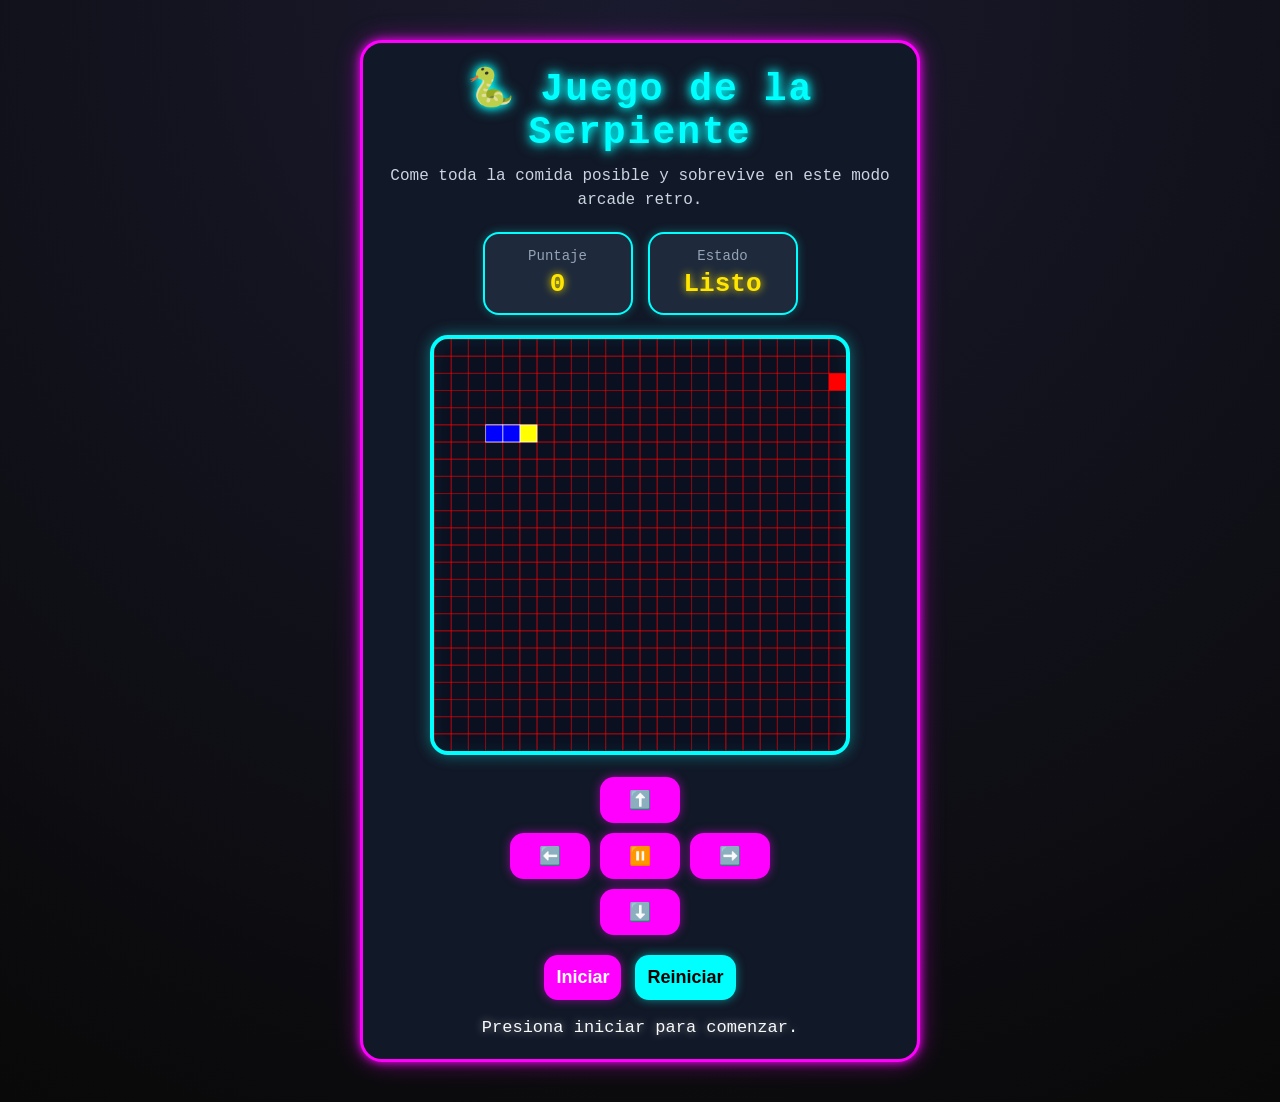
<file: juegoSerpiente/index.html>
<!DOCTYPE html>
<html lang="es">
<head>
  <meta charset="UTF-8" />
  <meta name="viewport" content="width=device-width, initial-scale=1.0" />
  <title>Juego de la Serpiente - Taller</title>
   <link rel="stylesheet" href="serpiente.css">
</head>
<body onload="dibujarTodo()">
  <main class="contenedor-juego">
    <h1>🐍 Juego de la Serpiente</h1>
    <p class="descripcion">
      Come toda la comida posible y sobrevive en este modo arcade retro.
    </p>

    <section class="panel-info">
      <div class="tarjeta-info">
        <span>Puntaje</span>
        <strong id="puntaje">0</strong>
      </div>
      <div class="tarjeta-info">
        <span>Estado</span>
        <strong id="estado">Listo</strong>
      </div>
    </section>

    <canvas id="canvasJuego" width="600" height="600"></canvas>

    <section class="controles">
      <button class="vacio">-</button>
      <button onclick="cambiarDireccion('arriba')">⬆️</button>
      <button class="vacio">-</button>

      <button onclick="cambiarDireccion('izquierda')">⬅️</button>
      <button onclick="pausarJuego()">⏸️</button>
      <button onclick="cambiarDireccion('derecha')">➡️</button>

      <button class="vacio">-</button>
      <button onclick="cambiarDireccion('abajo')">⬇️</button>
      <button class="vacio">-</button>
    </section>

    <section class="acciones">
      <button onclick="iniciarJuego()">Iniciar</button>
      <button class="secundario" onclick="reiniciarJuego()">Reiniciar</button>
    </section>

    <p id="mensaje" class="mensaje">Presiona iniciar para comenzar.</p>
  </main>

  <script src="serpiente.js"></script>
</body>
</html>
</file>
<file: juegoSerpiente/serpiente.css>
*{
    margin:0;
    padding:0;
    box-sizing:border-box;
}

body{
    min-height:100vh;

    display:flex;

    justify-content:center;

    align-items:flex-start;

    padding:20px;

    font-family:'Courier New', monospace;

    background:
    radial-gradient(circle at top, #1a1a2e, #090909);

    overflow-x:hidden;
}

/* CONTENEDOR */

.contenedor-juego{
    margin-top:20px;
    margin-bottom:20px;
    width:100%;
    max-width:560px;

    padding:22px;

    border-radius:22px;

    background:#111827;

    border:3px solid #ff00ff;

    box-shadow:
    0 0 10px #ff00ff,
    0 0 25px rgba(255,0,255,0.4);

    text-align:center;
}

/* TITULO */

h1{

    font-size:38px;

    margin-bottom:10px;

    color:#00ffff;

    letter-spacing:2px;

    text-shadow:
    0 0 8px #00ffff,
    0 0 15px #00ffff;
}

/* DESCRIPCION */

.descripcion{

    color:#cbd5e1;

    margin-bottom:20px;

    font-size:16px;

    line-height:1.5;
}

/* PANEL */

.panel-info{

    display:flex;

    justify-content:center;

    gap:15px;

    flex-wrap:wrap;

    margin-bottom:20px;
}

.tarjeta-info{

    background:#1e293b;

    border:2px solid #00ffff;

    border-radius:16px;

    padding:14px 20px;

    min-width:150px;

    box-shadow:0 0 10px rgba(0,255,255,0.3);
}

.tarjeta-info span{

    display:block;

    color:#94a3b8;

    margin-bottom:5px;

    font-size:14px;
}

.tarjeta-info strong{

    color:#ffe600;

    font-size:26px;

    text-shadow:0 0 8px #ffe600;
}

/* CANVAS */

canvas{

    width:100%;

    max-width:420px;

    aspect-ratio:1/1;

    display:block;

    margin:auto;

    background:#0b1020;

    border:4px solid #00ffff;

    border-radius:18px;

    box-shadow:
    0 0 15px rgba(0,255,255,0.4),
    inset 0 0 20px rgba(0,255,255,0.08);
}

/* CONTROLES */

.controles{

    display:grid;

    grid-template-columns:repeat(3,80px);

    gap:10px;

    justify-content:center;

    margin-top:22px;

    margin-bottom:20px;
}

button{

    border:none;

    border-radius:14px;

    padding:12px;

    font-size:18px;

    font-weight:bold;

    cursor:pointer;

    transition:0.2s;

    background:#ff00ff;

    color:white;

    box-shadow:0 0 10px rgba(255,0,255,0.5);
}

button:hover{

    transform:scale(1.08);

    background:#00ffff;

    color:black;

    box-shadow:
    0 0 10px #00ffff,
    0 0 20px #00ffff;
}

button:active{
    transform:scale(0.95);
}

.vacio{
    visibility:hidden;
}

/* BOTONES ABAJO */

.acciones{

    display:flex;

    justify-content:center;

    gap:14px;

    flex-wrap:wrap;
}

.secundario{

    background:#00ffff;

    color:black;

    box-shadow:0 0 10px rgba(0,255,255,0.5);
}

.secundario:hover{

    background:#ffe600;

    color:black;
}

/* MENSAJE */

.mensaje{

    margin-top:18px;

    color:#f8fafc;

    font-size:17px;

    text-shadow:0 0 8px rgba(255,255,255,0.5);
}

/* RESPONSIVE */

@media(max-width:700px){

    .contenedor-juego{
        padding:18px;
    }

    h1{
        font-size:28px;
    }

    .descripcion{
        font-size:14px;
    }

    .controles{
        grid-template-columns:repeat(3,70px);
    }

    button{
        padding:10px;
        font-size:16px;
    }

    .tarjeta-info{
        min-width:120px;
    }

    .tarjeta-info strong{
        font-size:22px;
    }

}

@media(max-width:500px){

    body{
        padding:10px;
    }

    .contenedor-juego{
        padding:14px;
    }

    h1{
        font-size:24px;
    }

    .controles{
        grid-template-columns:repeat(3,60px);
        gap:8px;
    }

    button{
        font-size:14px;
        padding:8px;
    }

}
</file>
